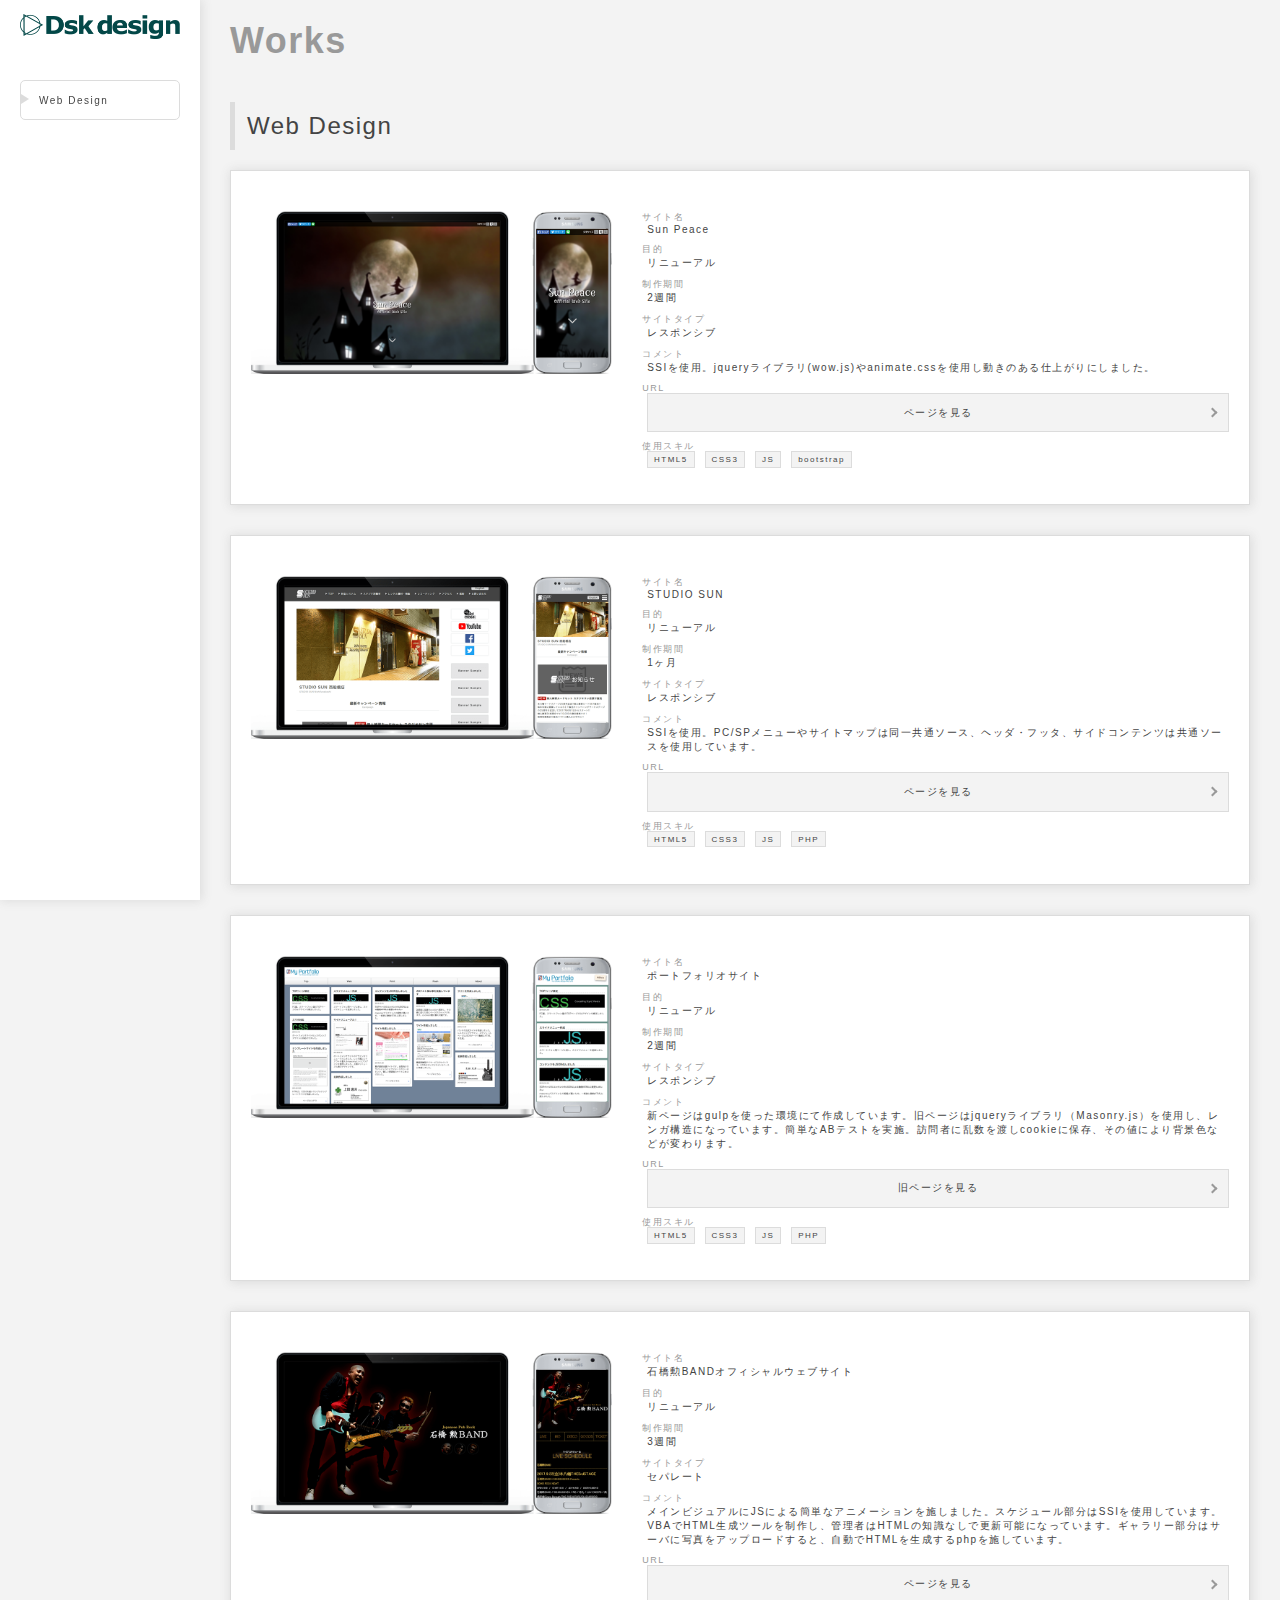
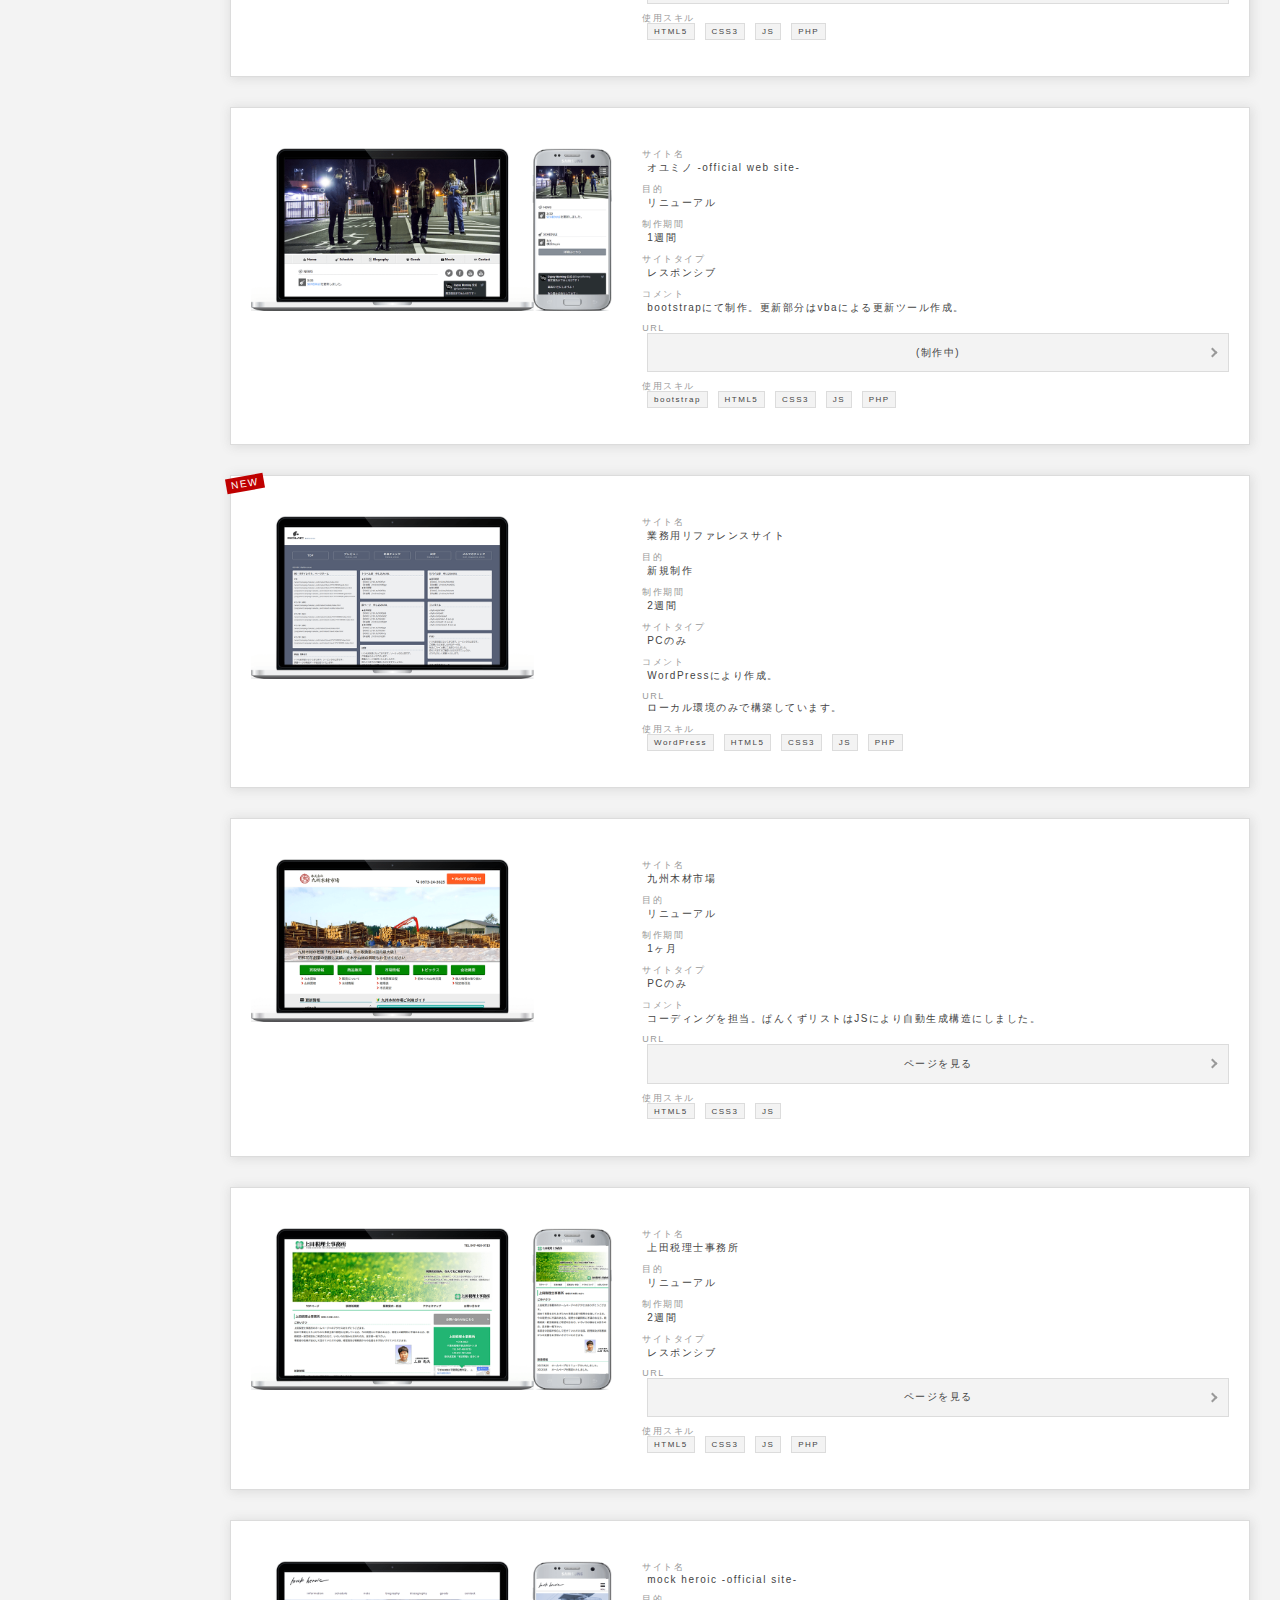
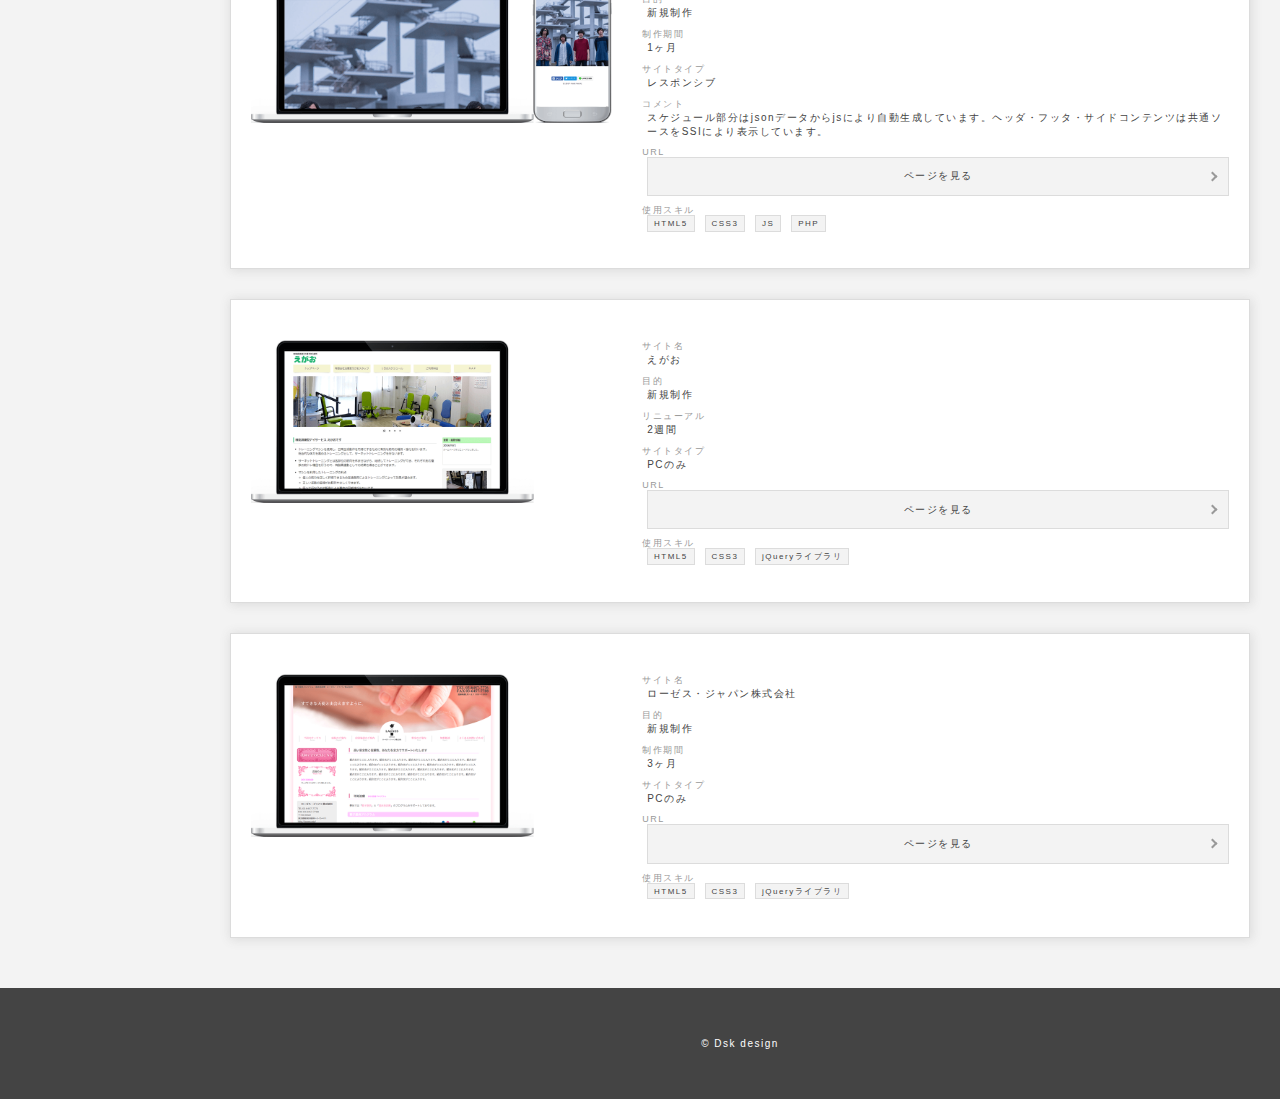
<file: index.html>
<!DOCTYPE HTML>
<html lang="ja" xmlns:og="http://ogp.me/ns#">

    <head>
        <meta charset="utf-8">
        <title>Dsk Design</title>
        <meta name="viewport" content="width=device-width,initial-scale=1.0,maximum-scale=1.0,user-scalable=no">
        <meta name="description" content="ポートフォリオサイト">
        <meta name="keywords" content="WEBデザイン, ポートフォリオ">
        <meta property="og:url" content="http://dsk-web.site/">
        <meta property="og:type" content="website">
        <meta property="og:title" content="Dsk Design">
        <meta property="og:description" content="ポートフォリオサイト">
        <meta property="og:site_name" content="Dsk Design">
        <meta property="og:image" content="/images/og_image.jpg">
        <link href="css/style.css" rel="stylesheet" type="text/css">
        <script type="text/javascript" src="js/jquery-1.11.2.min.js"></script>
        <script type="text/javascript" src="js/common.js"></script>
        <!-- Global site tag (gtag.js) - Google Analytics -->
        <script async src="https://www.googletagmanager.com/gtag/js?id=UA-113215526-1"></script>
        <script>
          window.dataLayer = window.dataLayer || [];
          function gtag(){dataLayer.push(arguments);}
          gtag('js', new Date());

          gtag('config', 'UA-113215526-1');
        </script>
    </head>

<body id="top">
        <header>
            <h1><a href="/"><img src="images/logo.png"></a></h1>
        </header>

        <!-- スライドメニュー -->
        <!-- div id="slide-btn"></div>
        <nav id="slide-menu">
            <div class="close"></div>
            <dl>
                <dd>
                    <ul>
                        <li><a class="tgtMenu" href="/"><span>Web Design</span></a></li>
                    </ul>

                </dd>
            </dl>
        </nav -->

        <div id="wrap">

            <div class="area_main">
                <section class="top">
                    <h2>Works</h2>
                    <h3>Web Design</h3>

                    <article class="fade-in">
                        <div class="area_work">
                            <div class="cap"><img src="images/cap_sunpeace.png"></div>
                            <div class="txt">
                                <dl>
                                    <dt>サイト名</dt>
                                    <dd>Sun Peace</dd>
                                    <dt>目的</dt>
                                    <dd>リニューアル</dd>
                                    <dt>制作期間</dt>
                                    <dd>2週間</dd>
                                    <dt>サイトタイプ</dt>
                                    <dd>レスポンシブ</dd>
                                    <dt>コメント</dt>
                                    <dd>SSIを使用。jqueryライブラリ(wow.js)やanimate.cssを使用し動きのある仕上がりにしました。</dd>
                                    <dt>URL</dt>
                                    <dd><a href="sunpeace/" target="_blank">ページを見る</a></dd>
                                    <dt>使用スキル</dt>
                                    <dd class="skill">
                                        <span>HTML5</span>
                                        <span>CSS3</span>
                                        <span>JS</span>
                                        <span>bootstrap</span>
                                    </dd>
                                </dl>
                            </div>
                        </div>
                    </article>

                    <article class="fade-in">
                        <div class="area_work">
                            <div class="cap"><img src="images/cap_sun.png"></div>
                            <div class="txt">
                                <dl>
                                    <dt>サイト名</dt>
                                    <dd>STUDIO SUN</dd>
                                    <dt>目的</dt>
                                    <dd>リニューアル</dd>
                                    <dt>制作期間</dt>
                                    <dd>1ヶ月</dd>
                                    <dt>サイトタイプ</dt>
                                    <dd>レスポンシブ</dd>
                                    <dt>コメント</dt>
                                    <dd>SSIを使用。PC/SPメニューやサイトマップは同一共通ソース、ヘッダ・フッタ、サイドコンテンツは共通ソースを使用しています。</dd>
                                    <dt>URL</dt>
                                    <dd><a href="http://studiosun1987.com/" target="_blank">ページを見る</a></dd>
                                    <dt>使用スキル</dt>
                                    <dd class="skill">
                                        <span>HTML5</span>
                                        <span>CSS3</span>
                                        <span>JS</span>
                                        <span>PHP</span>
                                    </dd>
                                </dl>
                            </div>
                        </div>
                    </article>

                    <article class="fade-in">
                        <div class="area_work">
                            <div class="cap"><img src="images/cap_dsk.png"></div>
                            <div class="txt">
                                <dl>
                                    <dt>サイト名</dt>
                                    <dd>ポートフォリオサイト</dd>
                                    <dt>目的</dt>
                                    <dd>リニューアル</dd>
                                    <dt>制作期間</dt>
                                    <dd>2週間</dd>
                                    <dt>サイトタイプ</dt>
                                    <dd>レスポンシブ</dd>
                                    <dt>コメント</dt>
                                    <dd>新ページはgulpを使った環境にて作成しています。旧ページはjqueryライブラリ（Masonry.js）を使用し、レンガ構造になっています。簡単なABテストを実施。訪問者に乱数を渡しcookieに保存、その値により背景色などが変わります。</dd>
                                    <dt>URL</dt>
                                    <dd><a href="old/">旧ページを見る</a></dd>
                                    <dt>使用スキル</dt>
                                    <dd class="skill">
                                        <span>HTML5</span>
                                        <span>CSS3</span>
                                        <span>JS</span>
                                        <span>PHP</span>
                                    </dd>
                                </dl>
                            </div>
                        </div>
                    </article>

                    <article class="fade-in">
                        <div class="area_work">
                            <div class="cap"><img src="images/cap_isao.png"></div>
                            <div class="txt">
                                <dl>
                                    <dt>サイト名</dt>
                                    <dd>石橋勲BANDオフィシャルウェブサイト</dd>
                                    <dt>目的</dt>
                                    <dd>リニューアル</dd>
                                    <dt>制作期間</dt>
                                    <dd>3週間</dd>
                                    <dt>サイトタイプ</dt>
                                    <dd>セパレート</dd>
                                    <dt>コメント</dt>
                                    <dd>メインビジュアルにJSによる簡単なアニメーションを施しました。スケジュール部分はSSIを使用しています。VBAでHTML生成ツールを制作し、管理者はHTMLの知識なしで更新可能になっています。ギャラリー部分はサーバに写真をアップロードすると、自動でHTMLを生成するphpを施しています。</dd>
                                    <dt>URL</dt>
                                    <dd><a href="http://isibashiisaoband.kill.jp/" target="_blank">ページを見る</a></dd>
                                    <dt>使用スキル</dt>
                                    <dd class="skill">
                                        <span>HTML5</span>
                                        <span>CSS3</span>
                                        <span>JS</span>
                                        <span>PHP</span>
                                    </dd>
                                </dl>
                            </div>
                        </div>
                    </article>

                    <article class="fade-in">
                        <div class="area_work">
                            <div class="cap"><img src="images/cap_oyumino.png"></div>
                            <div class="txt">
                                <dl>
                                    <dt>サイト名</dt>
                                    <dd>オユミノ -official web site-</dd>
                                    <dt>目的</dt>
                                    <dd>リニューアル</dd>
                                    <dt>制作期間</dt>
                                    <dd>1週間</dd>
                                    <dt>サイトタイプ</dt>
                                    <dd>レスポンシブ</dd>
                                    <dt>コメント</dt>
                                    <dd>bootstrapにて制作。更新部分はvbaによる更新ツール作成。</dd>
                                    <dt>URL</dt>
                                    <dd><a href="http://oyumino333.com/" target="_blank">(制作中)</a></dd>
                                    <dt>使用スキル</dt>
                                    <dd class="skill">
                                        <span>bootstrap</span>
                                        <span>HTML5</span>
                                        <span>CSS3</span>
                                        <span>JS</span>
                                        <span>PHP</span>
                                    </dd>
                                </dl>
                            </div>
                        </div>
                    </article>

                    <article class="fade-in">
                        <div class="area_work new">
                            <div class="cap"><img src="images/cap_sovic.png"></div>
                            <div class="txt">
                                <dl>
                                    <dt>サイト名</dt>
                                    <dd>業務用リファレンスサイト</dd>
                                    <dt>目的</dt>
                                    <dd>新規制作</dd>
                                    <dt>制作期間</dt>
                                    <dd>2週間</dd>
                                    <dt>サイトタイプ</dt>
                                    <dd>PCのみ</dd>
                                    <dt>コメント</dt>
                                    <dd>WordPressにより作成。</dd>
                                    <dt>URL</dt>
                                    <dd>ローカル環境のみで構築しています。</dd>
                                    <dt>使用スキル</dt>
                                    <dd class="skill">
                                        <span>WordPress</span>
                                        <span>HTML5</span>
                                        <span>CSS3</span>
                                        <span>JS</span>
                                        <span>PHP</span>
                                    </dd>
                                </dl>
                            </div>
                        </div>
                    </article>

                    <article class="fade-in">
                        <div class="area_work">
                            <div class="cap"><img src="images/cap_kyumoku.png"></div>
                            <div class="txt">
                                <dl>
                                    <dt>サイト名</dt>
                                    <dd>九州木材市場</dd>
                                    <dt>目的</dt>
                                    <dd>リニューアル</dd>
                                    <dt>制作期間</dt>
                                    <dd>1ヶ月</dd>
                                    <dt>サイトタイプ</dt>
                                    <dd>PCのみ</dd>
                                    <dt>コメント</dt>
                                    <dd>コーディングを担当。ぱんくずリストはJSにより自動生成構造にしました。</dd>
                                    <dt>URL</dt>
                                    <dd><a href="http://www.kyumoku.com/" target="_blank">ページを見る</a></dd>
                                    <dt>使用スキル</dt>
                                    <dd class="skill">
                                        <span>HTML5</span>
                                        <span>CSS3</span>
                                        <span>JS</span>
                                    </dd>
                                </dl>
                            </div>
                        </div>
                    </article>

                    <article class="fade-in">
                        <div class="area_work">
                            <div class="cap"><img src="images/cap_tax.png"></div>
                            <div class="txt">
                                <dl>
                                    <dt>サイト名</dt>
                                    <dd>上田税理士事務所</dd>
                                    <dt>目的</dt>
                                    <dd>リニューアル</dd>
                                    <dt>制作期間</dt>
                                    <dd>2週間</dd>
                                    <dt>サイトタイプ</dt>
                                    <dd>レスポンシブ</dd>
                                    <dt>URL</dt>
                                    <dd><a href="http://ueda-tax.info/" target="_blank">ページを見る</a></dd>
                                    <dt>使用スキル</dt>
                                    <dd class="skill">
                                        <span>HTML5</span>
                                        <span>CSS3</span>
                                        <span>JS</span>
                                        <span>PHP</span>
                                    </dd>
                                </dl>
                            </div>
                        </div>
                    </article>

                    <article class="fade-in">
                        <div class="area_work">
                            <div class="cap"><img src="images/cap_mock.png"></div>
                            <div class="txt">
                                <dl>
                                    <dt>サイト名</dt>
                                    <dd>mock heroic -official site-</dd>
                                    <dt>目的</dt>
                                    <dd>新規制作</dd>
                                    <dt>制作期間</dt>
                                    <dd>1ヶ月</dd>
                                    <dt>サイトタイプ</dt>
                                    <dd>レスポンシブ</dd>
                                    <dt>コメント</dt>
                                    <dd>スケジュール部分はjsonデータからjsにより自動生成しています。ヘッダ・フッタ・サイドコンテンツは共通ソースをSSIにより表示しています。</dd>
                                    <dt>URL</dt>
                                    <dd><a href="http://mock-heroic.com/" target="_blank">ページを見る</a></dd>
                                    <dt>使用スキル</dt>
                                    <dd class="skill">
                                        <span>HTML5</span>
                                        <span>CSS3</span>
                                        <span>JS</span>
                                        <span>PHP</span>
                                    </dd>
                                </dl>
                            </div>
                        </div>
                    </article>

                    <article class="fade-in">
                        <div class="area_work">
                            <div class="cap"><img src="images/cap_egao.png"></div>
                            <div class="txt">
                                <dl>
                                    <dt>サイト名</dt>
                                    <dd>えがお</dd>
                                    <dt>目的</dt>
                                    <dd>新規制作</dd>
                                    <dt>リニューアル</dt>
                                    <dd>2週間</dd>
                                    <dt>サイトタイプ</dt>
                                    <dd>PCのみ</dd>
                                    <dt>URL</dt>
                                    <dd><a href="http://rehabiliegao.iinaa.net/" target="_blank">ページを見る</a></dd>
                                    <dt>使用スキル</dt>
                                    <dd class="skill">
                                        <span>HTML5</span>
                                        <span>CSS3</span>
                                        <span>jQueryライブラリ</span>
                                    </dd>
                                </dl>
                            </div>
                        </div>
                    </article>

                    <article class="fade-in">
                        <div class="area_work">
                            <div class="cap"><img src="images/cap_lauxes.png"></div>
                            <div class="txt">
                                <dl>
                                    <dt>サイト名</dt>
                                    <dd>ローゼス・ジャパン株式会社</dd>
                                    <dt>目的</dt>
                                    <dd>新規制作</dd>
                                    <dt>制作期間</dt>
                                    <dd>3ヶ月</dd>
                                    <dt>サイトタイプ</dt>
                                    <dd>PCのみ</dd>
                                    <dt>URL</dt>
                                    <dd><a href="/old/lauxes/" target="_blank">ページを見る</a></dd>
                                    <dt>使用スキル</dt>
                                    <dd class="skill">
                                        <span>HTML5</span>
                                        <span>CSS3</span>
                                        <span>jQueryライブラリ</span>
                                    </dd>
                                </dl>
                            </div>
                        </div>
                    </article>

                </section>

            </div>

            <div class="area_left">
                <ul>
                    <li><a class="tgtMenu" href="/"><span>Web Design</span></a></li>
                </ul>
            </div>
        </div><!-- /#wrap -->
        <footer>
            <p id="page-top"><a href="#top">TOP</a></p>
            <p id="copyright">&copy; Dsk design</p>
        </footer>

</body>
</html>
</file>
<file: css/style.css>
@charset "UTF-8";body{font-size:10px;letter-spacing:1.5px;position:relative;color:#444}body *{box-sizing:border-box}body{margin:0;border:none;font-family:"ヒラギノ角ゴ Pro W3", "Hiragino Kaku Gothic Pro", "メイリオ", Meiryo, Osaka, "ＭＳ Ｐゴシック", "MS PGothic", sans-serif;position:relative}div,ul,ol,li,h1,h2,h3,h4,h5,h6,p,a,img,table,th,td,dl,dt,dd,form{margin:0;padding:0;border:none;color:#444}ul,ul ul,ul ul ul{list-style:none}section,article,aside,nav,header,footer,hgroup{display:block}small{font-size:10px}em{font-size:125%;font-style:normal}img{display:block;vertical-align:bottom}.clrfix{overflow:hidden}.clrfix:after{content:"";clear:both;display:block}header{background-color:#fff;padding:10px 2%;position:fixed;top:0;left:0;right:0;z-index:100}header h1{height:30px}header h1 a{display:inline-block}header h1 a img{width:auto;height:30px}#slide-btn{position:fixed;top:10px;right:2%;text-align:center;cursor:pointer;z-index:100;width:30px;height:30px;background:url(../images/btn_menu.png) no-repeat center top/cover}#slide-menu{display:none;position:fixed;top:0;left:0;right:0;width:100%;height:100%;background:#444;z-index:1000;opacity:.9}#slide-menu .close{position:absolute;right:10%;top:10%;cursor:pointer;width:32px;height:32px;background:url(../images/btn_close.png) no-repeat center top/cover}#slide-menu dl{text-align:center;font-size:24px;display:table-cell;vertical-align:middle}#slide-menu dl dt{color:#fff;margin-bottom:20px;font-size:120%}#slide-menu dl dd ul li:not(:last-child){margin-bottom:10px}#slide-menu dl dd ul li a{color:#fff;text-decoration:none}#slide-menu a{color:#fff}.area_left{display:none}#wrap{width:100%;padding:50px 0 0}#wrap .area_main{width:100%;background:#f3f3f3;padding:5% 2%}#wrap .area_main h2{color:#999;font-weight:bold;font-size:24px;margin-bottom:5%}#wrap .area_main h3{font-weight:normal;font-size:14px;margin-bottom:5%;padding-left:.5em;line-height:2;border-left:5px solid #dcdcdc}#wrap .area_main .key{padding-bottom:25%;margin-bottom:5%;background:url(../images/key_web.png) no-repeat center bottom/cover}#wrap .area_main article:not(:last-child){margin-bottom:8%}#wrap .area_main article.fade-in{transition:opacity 0.4s;-moz-transition:opacity 0.4s;-webkit-transition:opacity 0.4s;-o-transition:opacity 0.4s}#wrap .area_main article.fade-up{transition:opacity 0.7s;-moz-transition:opacity 0.7s;-webkit-transition:opacity 0.7s;-o-transition:opacity 0.7s;transition:transform 0.7s;-moz-transition:transform 0.7s;-webkit-transition:transform 0.7s;-o-transition:transform 0.7s}#wrap .area_main article .area_work{width:100%;padding:10% 3%;background:#fff;border:1px solid #dcdcdc;box-shadow:1px 1px 10px 1px #dcdcdc;position:relative}#wrap .area_main article .area_work.new:before{content:"NEW";display:inline-block;position:absolute;top:0;left:-5px;background:#bf0000;padding:2px 5px;color:#fff;font-size:10px;transform:rotate(-10deg)}#wrap .area_main article .area_work .cap{width:100%;padding:0 3% 3% 0}#wrap .area_main article .area_work .cap img{width:100%;height:auto}#wrap .area_main article .area_work .txt dl dt{font-size:9px;color:#999}#wrap .area_main article .area_work .txt dl dd{padding-left:.5em}#wrap .area_main article .area_work .txt dl dd:not(:last-child){margin-bottom:.8em}#wrap .area_main article .area_work .txt dl dd a{display:block;text-decoration:none;width:100%;text-align:center;padding:2% 0;background:#f3f3f3;font-size:10px;border:1px solid #dcdcdc;position:relative}#wrap .area_main article .area_work .txt dl dd a:after{content:"";position:absolute;right:2%;top:50%;margin-top:-3.5px;width:5px;height:5px;border-top:2px solid #999;border-right:2px solid #999;transform:rotate(45deg)}#wrap .area_main article .area_work .txt dl dd.skill span{background:#f3f3f3;border:1px solid #dcdcdc;font-size:8px;padding:.5% 1%}#wrap .area_main article .area_work .txt dl dd.skill span:not(:last-child){margin-right:1%}#wrap .area_left{width:100%;background:#fff}#page-top{position:fixed;bottom:20px;right:20px;display:table;width:50px;height:50px}#page-top a{display:table-cell;vertical-align:middle;text-decoration:none;font-size:10px;color:#fff;text-align:center;background:#999;border-radius:50%}#page-top a:hover{text-decoration:none;background:#999}footer{background-color:#444}footer #copyright{text-align:center;font-size:10px;padding:50px 0px;color:#fff}@media screen and (min-width: 600px){#slide-btn{display:none}#wrap .area_main{float:right;width:75%;padding:30px 2%}#wrap .area_left{display:block;position:fixed;top:0;left:0;width:25%;height:100%;height:100vh;padding:80px 2%;box-shadow:1px 0px 10px 1px #dcdcdc}#wrap .area_left ul li{margin-bottom:1em;display:table;height:40px;width:100%;border:1px solid #dcdcdc;border-radius:5px}#wrap .area_left ul li:hover a span:before{border-color:transparent transparent transparent #999}#wrap .area_left ul li a{position:relative;text-decoration:none;display:table-cell}#wrap .area_left ul li a span{position:absolute;left:0;line-height:40px}#wrap .area_left ul li a span:before{content:"";width:0;height:0;display:inline-block;border-width:5px 0 5px 8px;border-color:transparent transparent transparent #dcdcdc;border-style:solid;padding-right:1em}}@media screen and (min-width: 769px){header{padding:10px 0;width:200px;height:auto;position:fixed;top:0;left:0;z-index:500}header h1{padding:0 20px;height:40px}header h1 a img{width:160px;height:auto}#wrap{padding:0}#wrap .area_main{float:none;width:100%;padding:20px 30px 50px 230px}#wrap .area_main h2{font-size:36px;margin-bottom:40px}#wrap .area_main h3{font-size:24px;margin-bottom:20px}#wrap .area_main .key{padding-bottom:280px;margin-bottom:30px}#wrap .area_main article:not(:last-child){margin-bottom:30px}#wrap .area_main article .area_work{padding:40px 20px;display:table}#wrap .area_main article .area_work .cap{display:table-cell;vertical-align:top;width:40%;max-width:1000px;padding:0 30px 0 0}#wrap .area_main article .area_work .cap.sp{width:15%}#wrap .area_main article .area_work .txt{display:table-cell;vertical-align:top}#wrap .area_main article .area_work .txt dl dd a:hover{background-color:#dcdcdc}#wrap .area_left{float:none;position:fixed;top:0;left:0;width:200px;height:100%;height:100vh;padding:80px 20px 0}footer{padding:0 30px 0 230px}}
</file>
